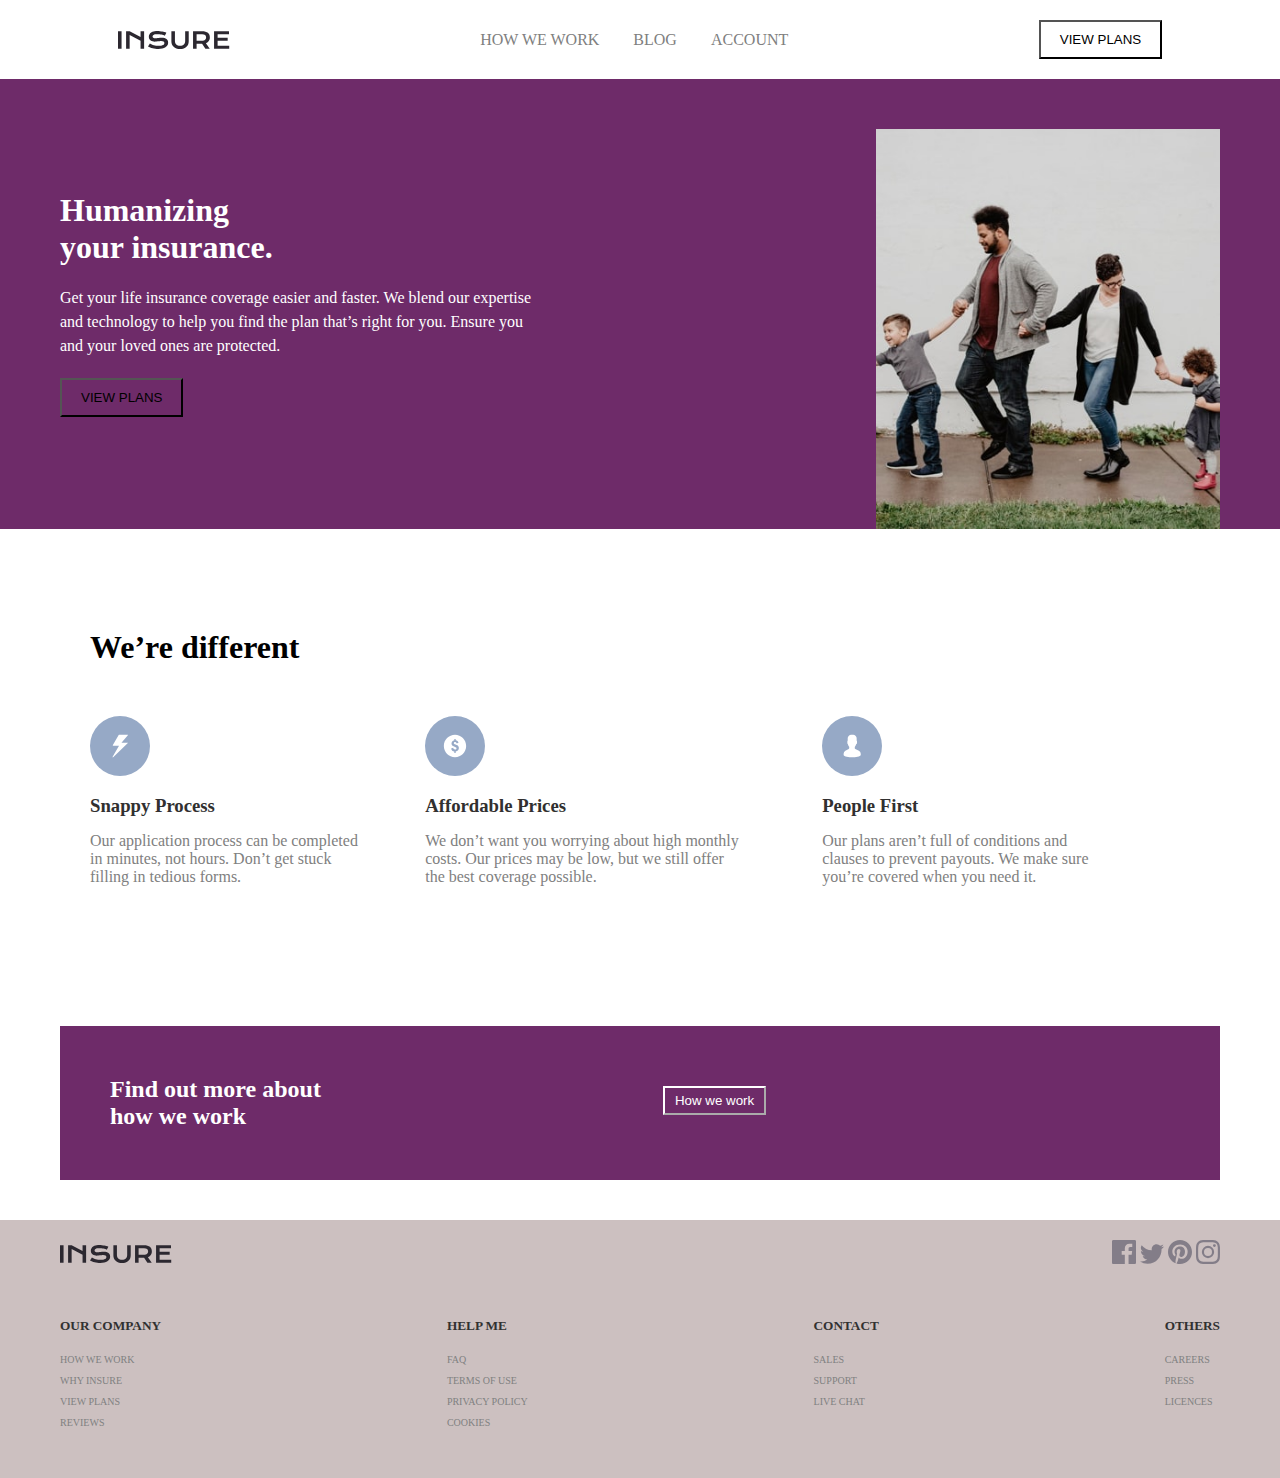
<file: index.html>
<!DOCTYPE html>
<html lang="en">
<head>
    <meta charset="UTF-8">
    <meta name="viewport" content="width=device-width, initial-scale=1.0">
    <title>INSURE LANDING PAGE</title>
    <link rel="stylesheet" href="style.css">

</head>
<body>
     <!-- Nav starts here -->
     <nav class="nav-bar">
        <img src="images/logo.svg" alt="">

        <ul class="list">
            <li><a href="About.html">HOW WE WORK</a></li>
            <li><a href="">BLOG</a></li>
            <li><a href="">ACCOUNT</a></li>
        </ul>

        <button class="btn">VIEW PLANS</button>
     </nav>
     <!-- Nav ends here -->

     <!-- hero-section starts here -->
      <header class="hero-section">
            <div class="hero-text">
                <h1>Humanizing your insurance.</h1>

                <p>Get your life insurance coverage easier and faster. We blend our expertise and technology to help you find the plan that’s right for you. Ensure you and your loved ones are protected.</p>
                
                <button class="btn">VIEW PLANS</button>
            </div>

            <img src="images/image-intro-mobile.jpg" alt="" class="img" >
      </header>
       <!-- hero-section ends here -->

      <!-- main-section starts here -->
      <main class="main-section">

        <h1>We’re  different</h1>
        <div class="main-text">
            <div class="main-subtext">
                <img src="images/icon-snappy-process.svg" alt="">
                <h3>Snappy Process</h3>
                <p> Our application process can be completed in minutes, not hours. Don’t get stuck filling in tedious forms.</p>
            </div>

            <div class="main-subtext">
                <img src="images/icon-affordable-prices.svg" alt="">
                <h3>Affordable Prices</h3>
                <p>We don’t want you worrying about high monthly costs. Our prices may be low, but we still offer the best coverage possible.</p>
            </div>

            <div class="main-subtext">
                <img src="images/icon-people-first.svg" alt="">
                <h3>People First</h3>
                <p>Our plans aren’t full of conditions and clauses to prevent payouts. We make sure you’re covered when you need it.</p>
            </div>
        </main>

        <article class="article">
            <div class="select">
                <h2>Find out more about how we work</h2>
            </div>

            <div >
                <button class="btn1">How we work</button>
            </div>
        </article>

        <footer class="footer">
            <div class="footer-image">
                <img src="images/logo.svg" alt="">

             <div>
                <img src="images/icon-facebook.svg" alt="">
                <img src="images/icon-twitter.svg" alt="">
                <img src="images/icon-pinterest.svg" alt="">
                <img src="images/icon-instagram.svg" alt="">
             </div>
            </div>

            <div class="footer-text">
                <div class="text">
                    <h5>OUR COMPANY</h5>

                    <ul class="ul">
                        <li><a href="">HOW WE WORK</a></li>

                        <li><a href="">WHY INSURE</a></li>

                       <li><a href="">VIEW PLANS</a></li>

                       <li><a href="">REVIEWS</a></li>
                    </ul>
                </div>

                <div class="text">
                    <h5>HELP ME</h5>

                    <ul class="ul">
                        <li><a href="">FAQ</a></li>

                        <li><a href="">TERMS OF USE</a></li>

                        <li><a href="">PRIVACY POLICY</a></li>

                        <li><a href="">COOKIES</a></li>
                    </ul>
                </div>

                <div class="text">
                    <h5>CONTACT</h5>

                    <ul class="ul">
                        <li><a href="">SALES</a></li>

                        <li><a href="">SUPPORT</a></li>

                        <li><a href="">LIVE CHAT</a></li>
                    </ul>
                </div>

                <div class="text">
                    <h5>OTHERS</h5>

                    <ul class="ul">
                        <li><a href="">CAREERS</a></li>

                        <li><a href="">PRESS</a></li>

                        <li><a href="">LICENCES</a></li>
                    </ul>
                </div>
            </div>
        </footer>
</body>
</html>
</file>
<file: style.css>
*{
    padding: 0;
    margin: 0;
    box-sizing: border-box;
}

.list li{
   display: inline;
}

.list li a{
    text-decoration: none;
    padding: 15px;
    color: gray;
}

.btn{
    padding: 10px 19px;
    background-color: transparent;
}

.nav-bar{
    display: flex;
    align-items: center;
    justify-content: space-around;
    padding: 20px 0;
    background-color: white;
    color: gray;
}

/* Nav bar ends here */

/* hero-section starts here */

.hero-section .img{
    /* padding-top: 200px;
    padding-right: 150px; */
    padding-top: 50px;
    padding-right: 60px;
    width: 550px;
    height: 450px;
} 

.hero-section .hero-text h1{
    width: 28%;
}

.hero-section .hero-text p{
    width: 60%;
    line-height: 1.5;
    padding: 20px 0;
}

.hero-section .hero-text{
    margin-left: 60px;
}

.hero-section{
    display: flex;
    align-items: center;
    justify-content: space-around;
    background-color: #6e2b69;
    color: white;
    /* height: 350px; */
}

/* main-section starts here */

.main-section .main-text{
    display: flex;
    padding-top: 50px;
}

.main-section .main-text .main-subtext img{
    height: 60px;
}

.main-section .main-text .main-subtext h3{
    padding: 15px 0;
    color: rgb(49, 48, 48);
}

.main-section .main-text .main-subtext p{
    color: gray;
    width: 80%;
}

.main-section{
    padding: 100px 90px;
}

/* Main section ends here */

/* Article starts here */

.article{
    background-color: #6e2b69;
    color: white;
    display: flex;
    margin: 40px 60px;
    padding: 50px;
}

.select h2{
    width: 60%;
}

.btn1{
    background-color: transparent;
    color: white;
    padding: 5px 10px;
    margin: 10px 200px;
    border-color: white;
}
/* article ends here */

/* Footer starts here */
.footer .footer-text ul li a{
    text-decoration: none;
}

.footer .footer-image .ul li{
    padding: 6px;
}

.footer .footer-image{
    display: flex;
    align-items: center;
    justify-content: space-between;
}

.footer{
    padding:20px 60px;
    background-color: rgb(204, 192, 192);
}

.footer ul li{
    list-style: none;
}

.footer ul li a{
    color: gray;
}

.footer-text{
    display: flex;
    justify-content: space-between;
    margin-top: 50px;
    gap: 20px;
}

.text h5{
    color: rgb(49, 49, 49);
}
.text ul{
    padding: 20px 0;
}

.text ul li{
    margin-bottom: 10px;
    font-size: 10px;
}


/* media query starts here */
 @media screen and (max-width:850px) {
    .list li{
        display: none;
    }

    .hero-section{
        flex-direction: column-reverse;
        padding: 0;
    }

    .hero-section .img{
        padding: 0;
        margin-right: 0;
        height: 500px;
        width: 420px;
        margin: 0;
    }

    .hero-text{
        margin-right: 100px;
        margin-top: 30px;
    }

    .hero-section .hero-text h1{
        width: 120%;
        padding: 0 50px;
    }

    .hero-section .hero-text p{
        width: 140%;
        margin: 10px 0;
        /* padding: 0 50px; */
        padding-right: 90px;
        text-align: center;
      }

    .hero-section .btn{
        margin-left: 80px;
        margin-bottom: 40px;
      }

    .main-text{
        flex-direction: column;
        margin-left: 20px;
        margin: 0;
    }

    .main-subtext{
        margin: 10px;
        margin-bottom: 30px;
        padding: 0;
    }

    .main-subtext p{
        text-align: center;
        line-height: 1.2;
        font-size: 15px;
    }

    .main-subtext h3{
        margin: 0;
        padding: 0;
        font-size: 25px;
    }

    .main-subtext img{
        margin-left: 40px;
    }

    .article{
        padding: 100px 50px;
        margin: 0;
        flex-direction: column;
    }

    .select h2{
        width: 100%;
        padding-bottom: 30px;
    }

    .btn1{
        margin: 0;
        margin-left: 80px;
    }

    .footer{
        margin-top: 50px;
    }

    .footer .footer-image{
        flex-direction: column;
    }

    .footer img{
        padding: 10px 0;
    }

    .footer-text{
        flex-direction: column;
        margin-left: 60px;
    }
}
</file>
